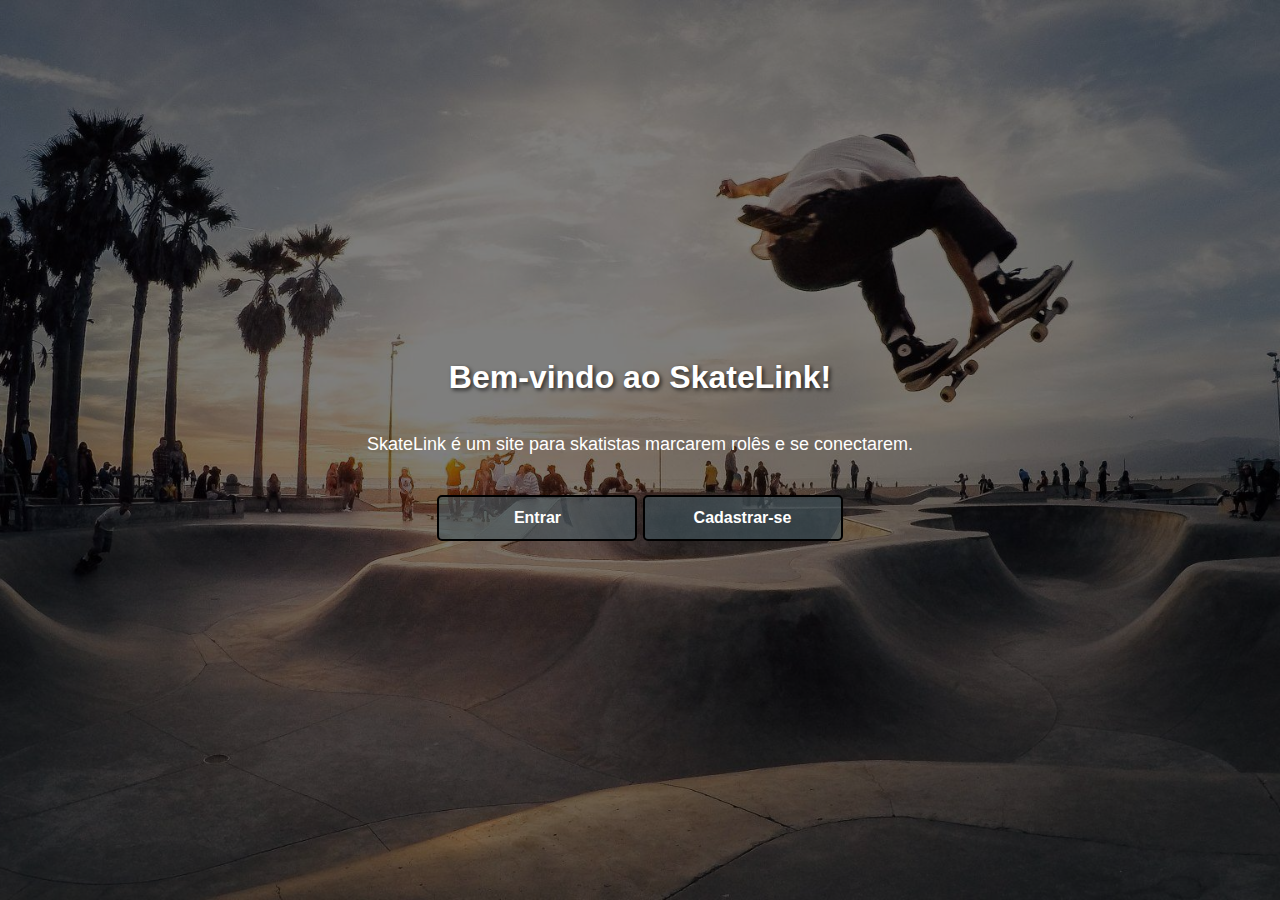
<file: index.html>
<!DOCTYPE html>
<html lang="en">
<head>
    <meta charset="UTF-8">
    <meta name="viewport" content="width=device-width, initial-scale=1.0">
    <title>SkateLink</title>
    <link rel="stylesheet" href="./css/styles.css">
</head>
<body>
    <div class="home-container">
        <h1>Bem-vindo ao SkateLink!</h1>
        <p>SkateLink é um site para skatistas marcarem rolês e se conectarem.</p>
        
        <!-- Botões -->
        <div class="button-container">
            <a href="./pages/login.html">
                <button class="btn btn-home">Entrar</button>  <!-- Classe específica para o botão da tela inicial -->
            </a>
            <a href="./pages/cadastro.html">
                <button class="btn btn-home">Cadastrar-se</button>  <!-- Classe específica para o botão da tela inicial -->
            </a>
        </div>
    </div>
</body>
</html>
</file>
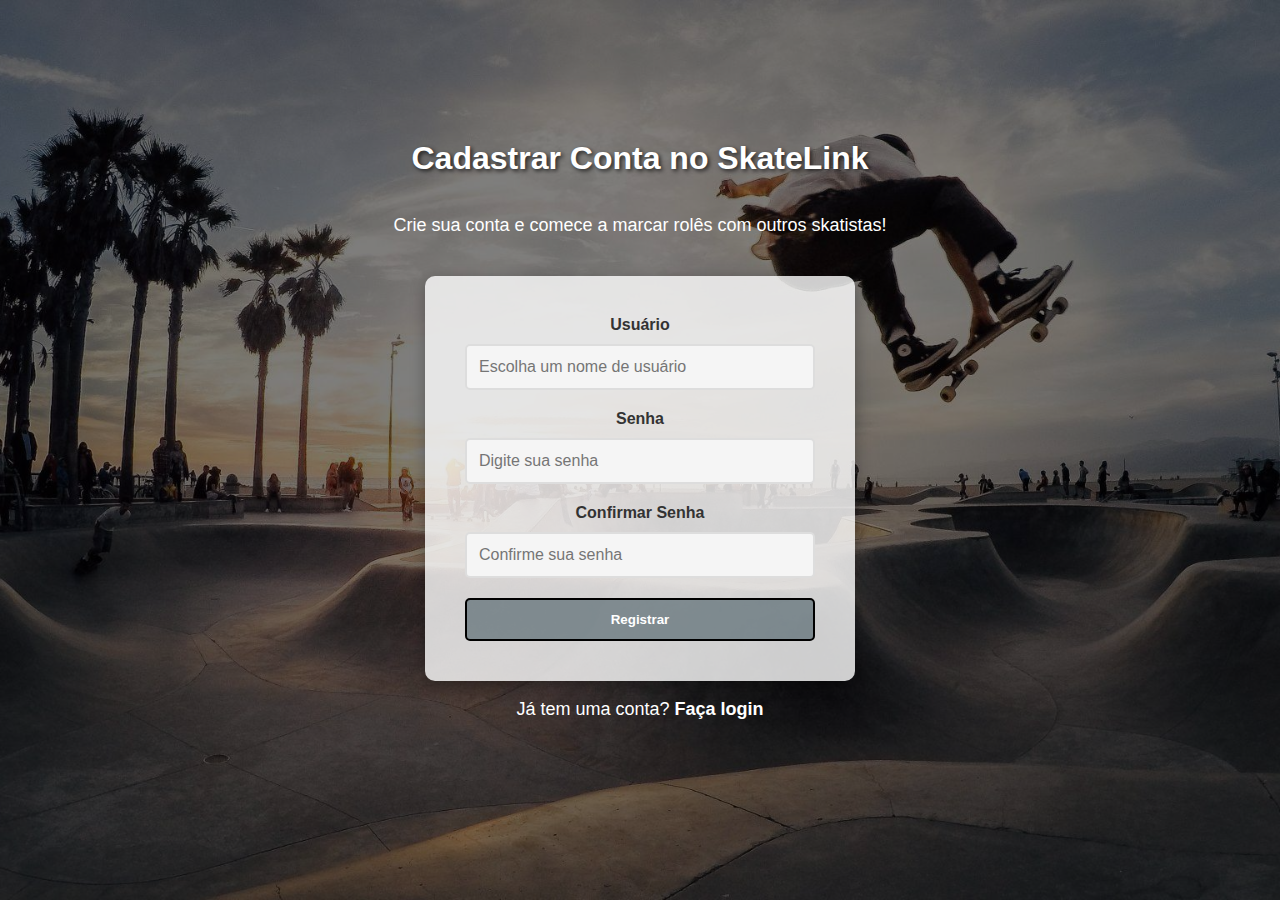
<file: pages/cadastro.html>
<!DOCTYPE html>
<html lang="en">
<head>
    <meta charset="UTF-8">
    <meta name="viewport" content="width=device-width, initial-scale=1.0">
    <title>Cadastro - SkateLink</title>
    <link rel="stylesheet" href="../css/styles.css">
</head>
<body>
    <div class="home-container">
        <h1>Cadastrar Conta no SkateLink</h1>
        <p>Crie sua conta e comece a marcar rolês com outros skatistas!</p>
        
        <!-- Formulário de cadastro -->
        <div class="login-container">
            <form id="form-register" class="login-form">
                <div class="form-group">
                    <label for="username">Usuário</label>
                    <input required type="text" id="username" name="username" placeholder="Escolha um nome de usuário">
                </div>
                <div class="form-group">
                    <label for="password">Senha</label>
                    <input required type="password" id="password" name="password" placeholder="Digite sua senha">
                </div>
                <div class="form-group">
                    <label for="confirm-password">Confirmar Senha</label>
                    <input required type="password" id="confirm-password" name="confirm-password" placeholder="Confirme sua senha">
                </div>
                
                <button type="submit">Registrar</button>
            </form>
        </div>
        
        <!-- Link para login -->
        <p>Já tem uma conta? <a href="./login.html">Faça login</a></p>
    </div>

    <script src="../js/cadastro.js"></script>
</body>
</html>
</file>
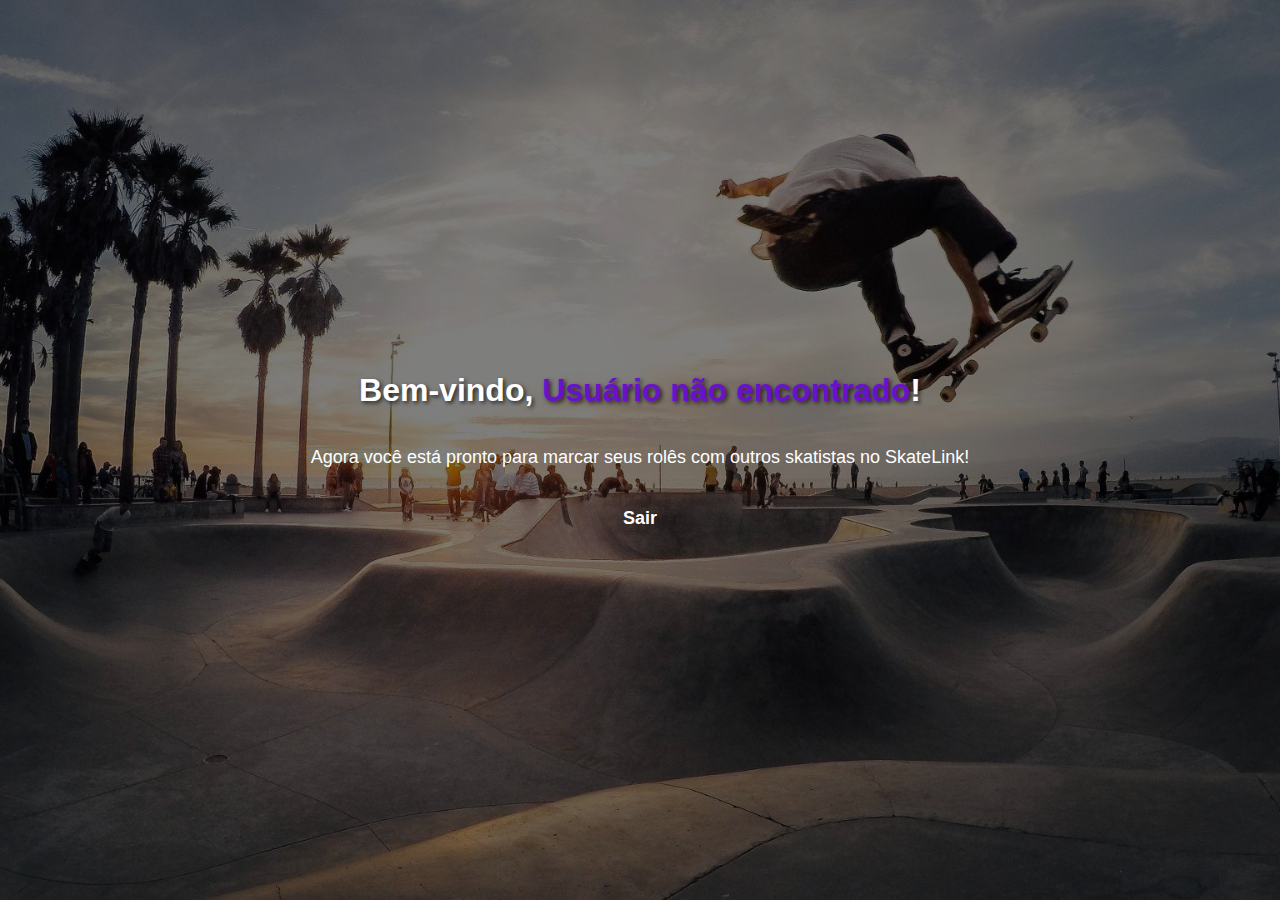
<file: pages/home.html>
<!DOCTYPE html>
<html lang="en">
<head>
    <meta charset="UTF-8">
    <meta name="viewport" content="width=device-width, initial-scale=1.0">
    <title>Home - SkateLink</title>
    <link rel="stylesheet" href="../css/styles.css"> <!-- Certifique-se de incluir a mesma folha de estilo -->
</head>
<body>
    <div class="home-container">
        <!-- Cabeçalho -->
        <h1>Bem-vindo, <span id="username-display"></span>!</h1> <!-- Exibe o nome do usuário -->
        
        <!-- Descrição -->
        <p>Agora você está pronto para marcar seus rolês com outros skatistas no SkateLink!</p>
        
        <!-- Link para logout ou outras páginas -->
        <a href="./login.html">Sair</a> <!-- Pode adicionar um link de logout ou redirecionamento -->
    </div>

    <script src="../js/home.js"></script> <!-- Script para exibir o nome do usuário -->
</body>
</html>
</file>
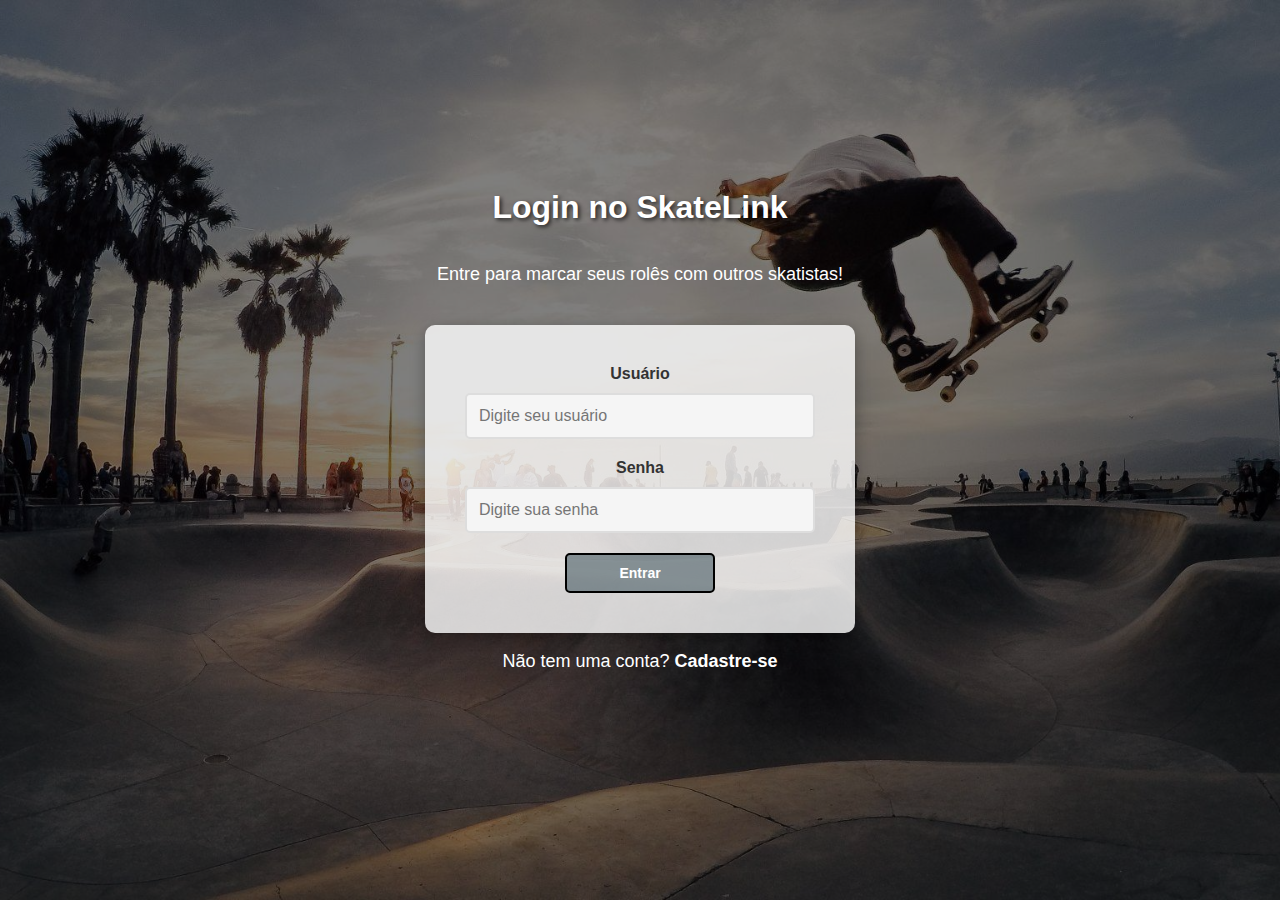
<file: pages/login.html>
<!DOCTYPE html>
<html lang="en">
<head>
    <meta charset="UTF-8">
    <meta name="viewport" content="width=device-width, initial-scale=1.0">
    <title>Login</title>
    <link rel="stylesheet" href="../css/styles.css">
</head>
<body>
    <div class="home-container">
        <h1>Login no SkateLink</h1>
        <p>Entre para marcar seus rolês com outros skatistas!</p>
        
        <!-- Formulário de login -->
        <div class="login-container">
            <form id="form-login" class="login-form">
                <div class="form-group">
                    <label for="username">Usuário</label>
                    <input required type="text" id="username" name="username" placeholder="Digite seu usuário">
                </div>
                <div class="form-group">
                    <label for="password">Senha</label>
                    <input required type="password" id="password" name="password" placeholder="Digite sua senha">
                </div>
                
                <!-- Botão específico para login -->
                <button class="btn-login" type="submit">Entrar</button> <!-- Classe específica para o botão de login -->
            </form>
        </div>
        
        <!-- Link para cadastro -->
        <p>Não tem uma conta? <a href="./cadastro.html">Cadastre-se</a></p>
    </div>

    <script src="../js/login.js"></script> <!-- Certifique-se de que este arquivo está incluído -->
</body>
</html>
</file>
<file: css/styles.css>
/* Reset básico */
body, h1, input, button {
    margin: 0;
    padding: 0;
    font-family: Arial, sans-serif;
    box-sizing: border-box;
}

/* Corpo */
body {
    display: flex;
    justify-content: center;
    align-items: center;
    height: 100vh; /* Garante que o body ocupe toda a altura da tela */
    position: relative;
    color: white;
}

/* Sobreposição escura na imagem de fundo */
body::before {
    content: '';
    position: absolute;
    top: 0;
    left: 0;
    right: 0;
    bottom: 0;
    background: rgba(0, 0, 0, 0.5); /* Cor preta com opacidade de 50% */
    z-index: 1;
}

/* Imagem de fundo */
body {
    background: url('../assets/images/background-image.jpg') no-repeat center center fixed;
    background-size: cover;
}

/* Contêiner do conteúdo */
.home-container {
    text-align: center;
    z-index: 2;
    width: 100%;
    padding: 20px;
    display: flex;
    flex-direction: column;
    align-items: center;
    justify-content: center;
    position: relative;  /* Garante o posicionamento dentro do body */
}

/* Título com sombreamento */
h1 {
    font-size: 32px;
    text-shadow: 2px 2px 4px rgba(0, 0, 0, 0.7);
    margin-bottom: 20px;
}

/* Exibição do nome do usuário na página home */
#username-display {
    font-weight: bold;
    color: #6a11cb; /* Cor roxa para o nome do usuário */
}

/* Descrição do site */
p {
    font-size: 18px;
    margin-bottom: 40px;
}

/* Link para login ou logout */
a {
    color: white;
    text-decoration: none;
    font-size: 18px;
    font-weight: bold;
}

a:hover {
    text-decoration: underline;
}

/* Formulário de login */
.login-container {
    background: rgba(255, 255, 255, 0.8); /* Fundo branco semi-transparente */
    border-radius: 10px;
    padding: 40px;
    width: 350px;  /* Largura definida para o formulário */
    box-shadow: 0px 4px 15px rgba(0, 0, 0, 0.3); /* Sombra para destacar o formulário */
    z-index: 2;
}

/* Campos do formulário */
.form-group {
    margin-bottom: 20px;
    width: 100%;
}

label {
    display: block;
    margin-bottom: 5px;
    color: #333;
    font-weight: bold;
}

input {
    width: 100%;
    padding: 12px;
    margin-top: 5px;
    border: 2px solid #ddd;
    border-radius: 5px;
    background: #f5f5f5;
    font-size: 16px;
    color: #333;
}

input:focus {
    border-color: #6a11cb; /* Cor da borda ao focar no campo */
    outline: none;
    background: #eaeaea; /* Cor de fundo ao focar */
}

/* Botões */
button {
    width: 100%;
    padding: 12px;
    background: rgba(70, 90, 99, 0.6);
    border: 2px solid black;
    color: white;
    font-weight: bold;
    border-radius: 5px;
    cursor: pointer;
    transition: background 0.3s, transform 0.6s ease-in-out;
}

button:hover {
    background: rgba(36, 39, 56, 0.6);
}

button:focus {
    outline: none;
}

/* Botões específicos */

/* Botão da tela inicial */
.btn-home {
    width: 200px;
    padding: 12px;
    font-size: 16px;
}

/* Botão da tela de login (menor) */
.btn-login {
    width: 150px;  
    padding: 10px;  
    font-size: 14px;  
}
</file>
